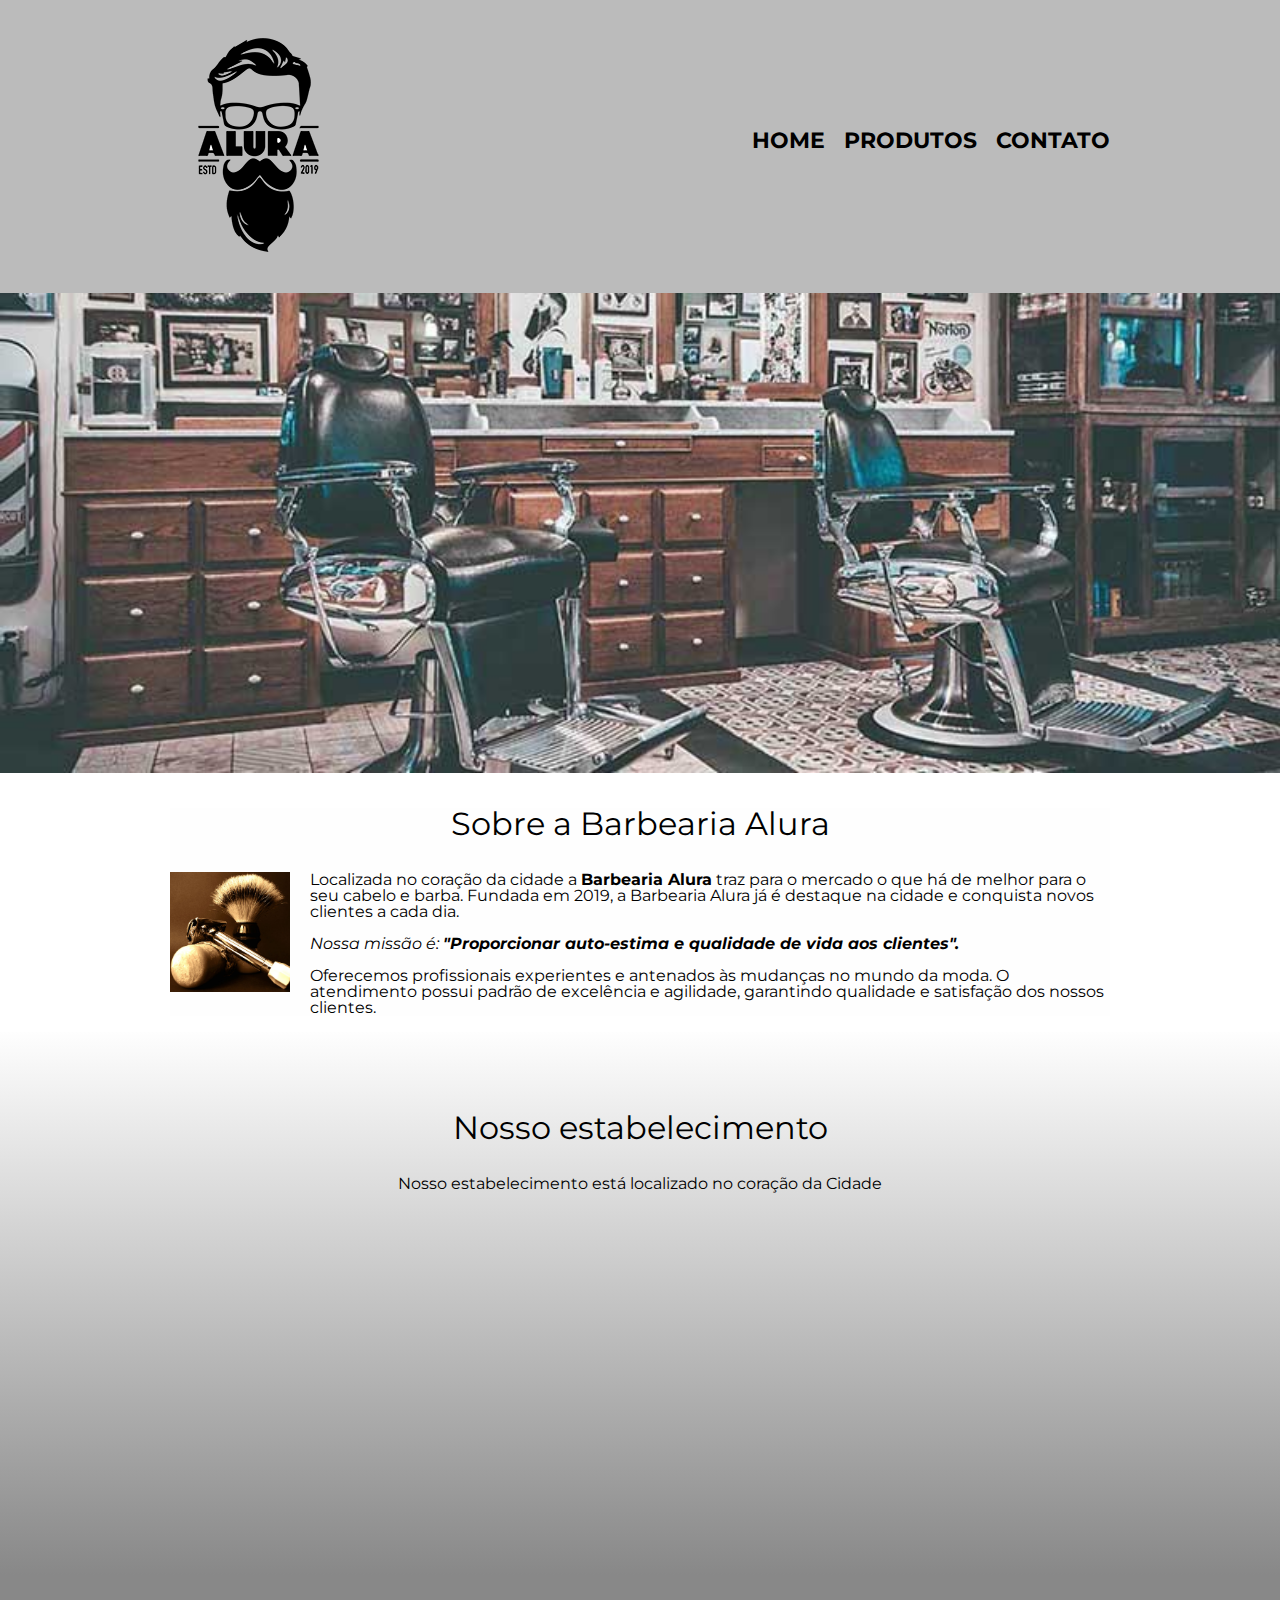
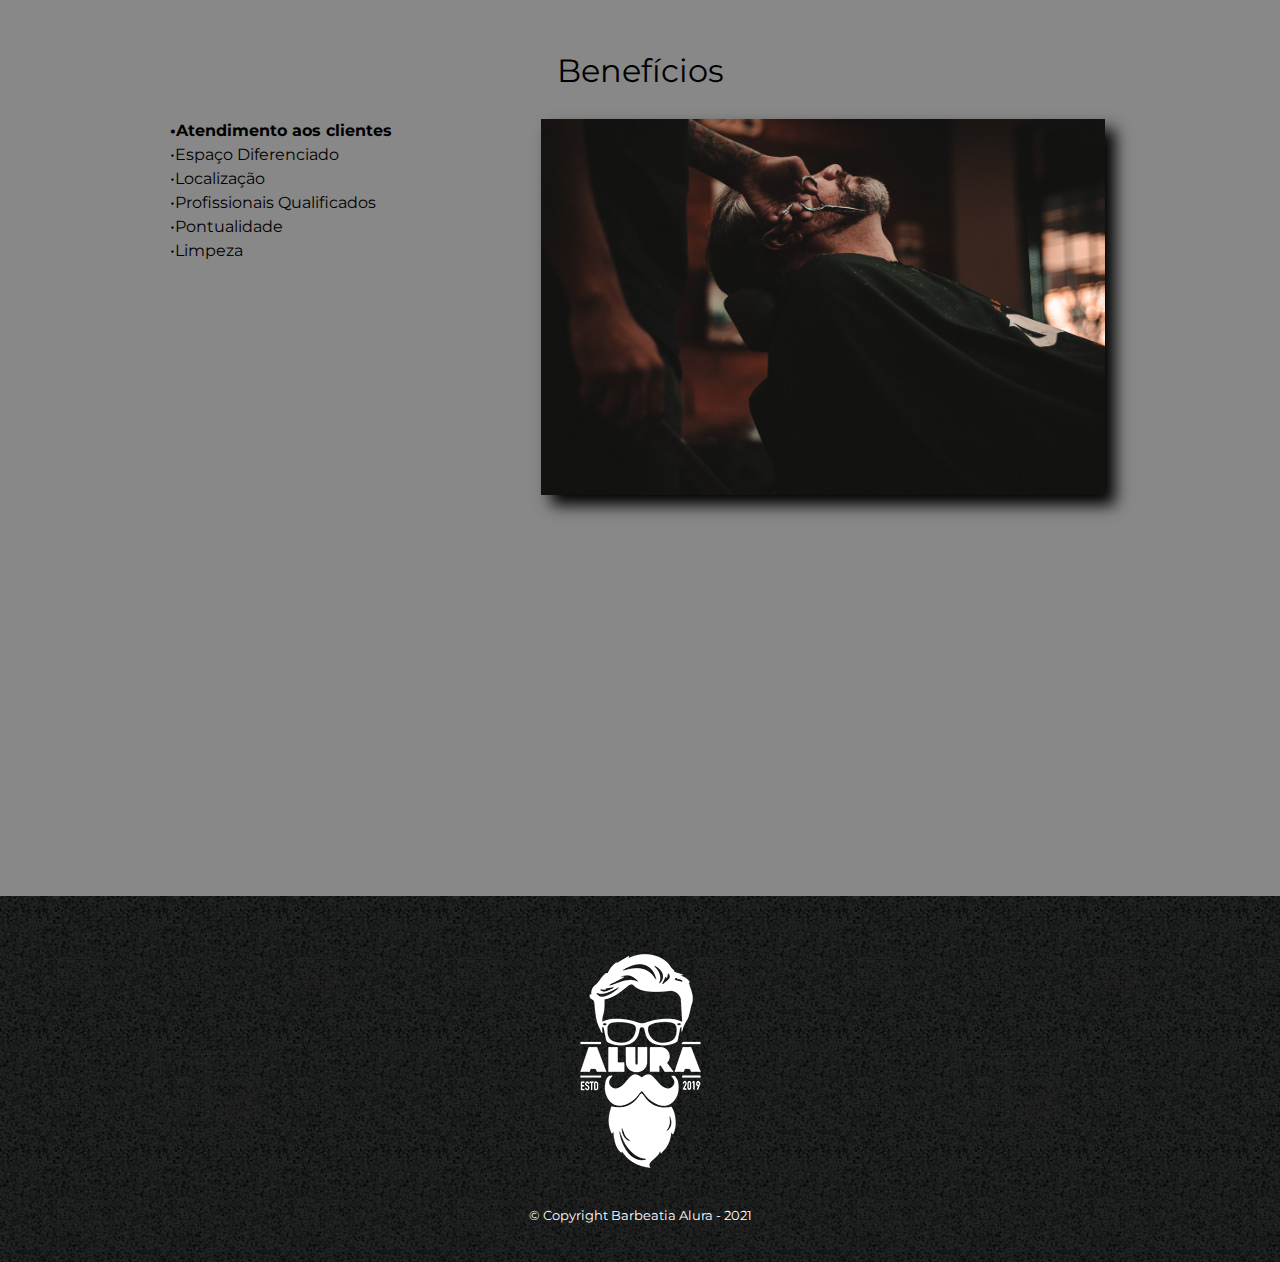
<file: index.html>
<!DOCTYPE html>
<html lang="pt-br">
    <head>
        <link rel="stylesheet" href="reset.css">
        <meta charset="UTF-8">
        <meta name="viewport" content="width=device-width">
        <title>Barbearia Alura</title>
        <link rel="stylesheet" href="style.css">
        <link href="https://fonts.googleapis.com/css2?family=Montserrat:wght@100&display=swap" rel="stylesheet">

    </head>

    <body>
        <header>
            <div class="caixa">
                <h1><img src="logo.png" alt="Logo da Barbearia Alura"></h1>
                <nav>
                    <ul>
                        <li><a href="index.html">Home</a></li>
                        <li><a href="produtos.html">Produtos</a></li>
                        <li><a href="contato.html">Contato</a></li>
                    </ul>
                </nav>  
            </div>
        </header>
        <img class="banner" src="banner.jpg">
        <main>
            
            <section class="principal">
                <h2 class="titulo-principal">Sobre a Barbearia Alura</h2>
                <img class="utensilios" src="utensilios.jpg" alt="Utensilios de um Barbeiro">
                <p>Localizada no coração da cidade a <strong>Barbearia Alura</strong>
                    traz para o mercado o que há de melhor para o seu cabelo e barba.
                    Fundada em 2019, a Barbearia Alura já é destaque na cidade e conquista novos clientes a cada dia.</p>
            
                <p id ="missao"><em>Nossa missão é:
                    <strong>"Proporcionar auto-estima e qualidade de vida aos clientes".</strong></em></p>
            
                <p>Oferecemos profissionais experientes e antenados às mudanças no mundo da moda. 
                    O atendimento possui padrão de excelência e agilidade, garantindo qualidade e satisfação dos nossos clientes.</p>
                </section>

                <section class="mapa">
                    <h3 class="titulo-principal">Nosso estabelecimento</h3>
                    <p>Nosso estabelecimento está localizado no coração da Cidade</p>

                    <div class="mapa-conteudo">
                    <iframe src="https://www.google.com/maps/embed?pb=!1m18!1m12!1m3!1d98375.437822636!2d-46.71256588858128!3d-23.607952009130063!2m3!1f0!2f0!3f0!3m2!1i1024!2i768!4f13.1!3m3!1m2!1s0x94ce59541c6c79c3%3A0x36b90a85f0f8cb33!2sGrupo%20Alura!5e0!3m2!1spt-BR!2sbr!4v1626274345630!5m2!1spt-BR!2sbr" width="100%" height="300" style="border:0;" allowfullscreen="" loading="lazy"></iframe>
                    </div>
                </section>



                <div class="cinza">
                <section class="beneficios">
                    <h3 class="titulo-principal">Benefícios</h3>
                    <div class="conteudo-beneficios"></div>
                        <ul class="lista-beneficios">
                            <li class="itens">•Atendimento aos clientes</li>
                            <li class="itens">•Espaço Diferenciado</li>
                            <li class="itens">•Localização</li>
                            <li class="itens">•Profissionais Qualificados</li>
                            <li class="itens">•Pontualidade</li>
                            <li class="itens">•Limpeza</li>
                        </ul>
                        <img class="imagem-beneficios" src="beneficios.jpg">
                  </div>
                  <div class="cinza-video">
                  <div class="video">
                <iframe width="100%" height="315" src="https://www.youtube.com/embed/wcVVXUV0YUY" frameborder="0" allow="accelerometer; autoplay; encrypted-media; gyroscope; picture-in-picture" allowfullscreen></iframe> 
                </div>
            </div>
                </section >
            </div>
        </main>
        <footer>
            <img src="logo-branco.png" alt="Logo da Barbearia Alura">
            <p class="copyright">&copy; Copyright Barbeatia Alura - 2021 </p>
        </footer>
       
    </body>



</html>
</file>
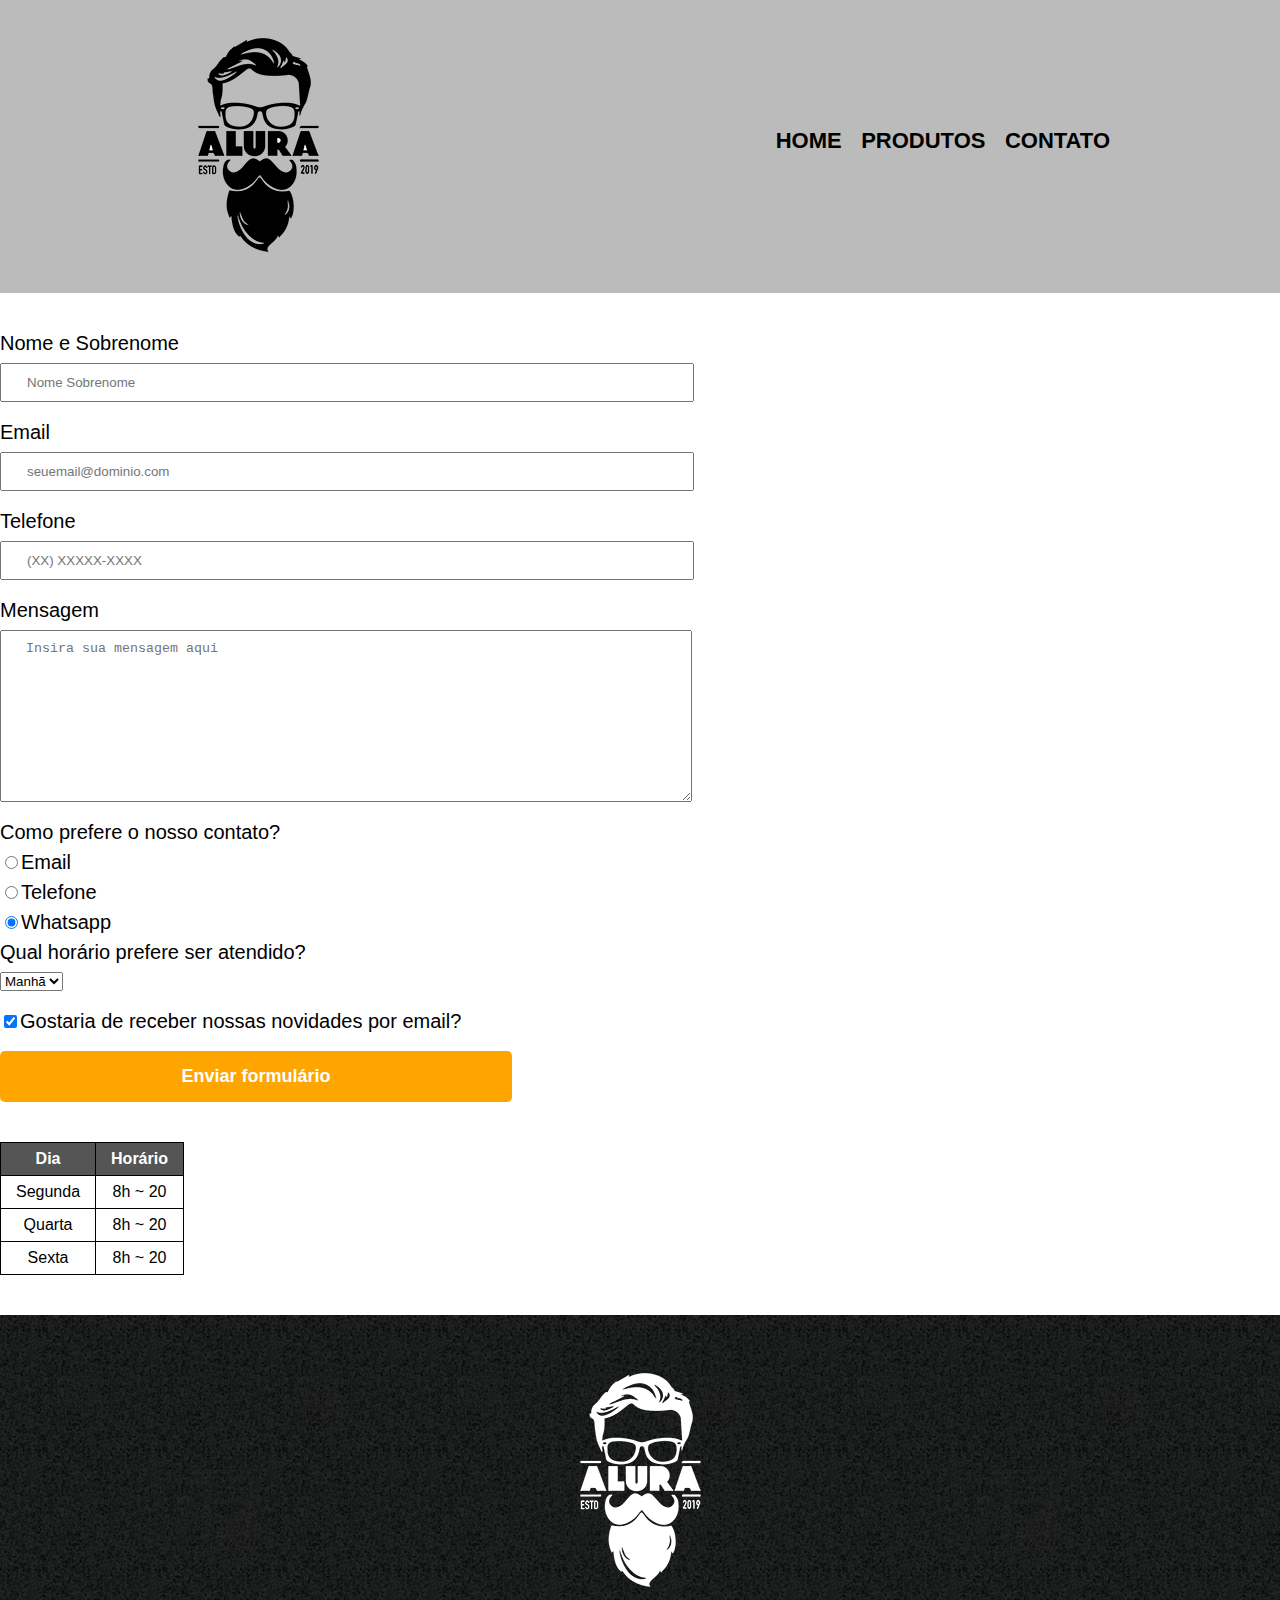
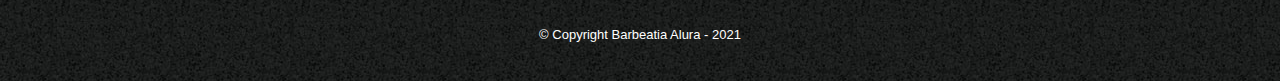
<file: contato.html>
<!DOCTYPE html>
<html lang="pt-br">
    <head>
        <link rel="stylesheet" href="reset.css">
        <meta charset="UTF-8">
        <title>Contato - Barbearia Alura</title>
        <link rel="stylesheet" href="style.css">
    </head>
    <body>
        <header>
            <div class="caixa">
                <h1><img src="logo.png" alt="Logo da Barbearia Alura"></h1>
                <nav>
                    <ul>
                        <li><a href="index.html">Home</a></li>
                        <li><a href="produtos.html">Produtos</a></li>
                        <li><a href="contato.html">Contato</a></li>
                    </ul>
                </nav>  
            </div>
        </header>

        <main>
            <form action="">
                <label for="nomesobrenome">Nome e Sobrenome</label>
                <input type="text" id="nomesobrenome" class="input-padrao" required placeholder="Nome Sobrenome">

                <label for="email">Email</label>
                <input type="email" id="email" class="input-padrao" required placeholder="seuemail@dominio.com">

                <label for="telefone">Telefone</label>
                <input type="tel" id="telefone" class="input-padrao" required placeholder="(XX) XXXXX-XXXX">

                <label for="mensagem">Mensagem</label>
                <textarea id="mensagem" cols="71" rows="10" class="input-padrao" required placeholder="Insira sua mensagem aqui"></textarea>

                <fieldset>
                    <legend>Como prefere o nosso contato?</legend>
                    <label for="radio-email"><input type="radio" name="contato" value="email" id="radio-email">Email</label>
                    

                    <label for="radio-telefone"><input type="radio" name="contato" value="telefone" id="radio-telefone">Telefone</label>
                    

                    <label for="radio-whatsapp"><input type="radio" name="contato" value="whatsapp" id="radio-whatsapp" checked>Whatsapp</label>
                    
                </fieldset>
                <fieldset>
                <legend>Qual horário prefere ser atendido?</legend>
                    <select>
                        <option>Manhã</option>
                        <option>Tarde</option>
                        <option>Noite</option>
                    </select>
                </fieldset>
                <label class="checkbox"><input type="checkbox" checked>Gostaria de receber nossas novidades por email?</label>

                <input type="submit" value="Enviar formulário" class="enviar">
            </form>

            <table>
                <thead>
                    <tr>
                        <th>Dia</th>
                        <th>Horário</th>
                    </tr>
                </thead>
                    <tbody>
                    <tr>
                        <td>Segunda</td>
                        <td>8h ~ 20</td>
                    </tr>
                    <tr>
                        <td>Quarta</td>
                        <td>8h ~ 20</td>
                    </tr>
                    <tr>
                        <td>Sexta</td>
                        <td>8h ~ 20</td>
                    </tr>
            </tbody>
            </table>
        </main>

        <footer>
            <img src="logo-branco.png" alt="Logo da Barbearia Alura">
            <p class="copyright">&copy; Copyright Barbeatia Alura - 2021 </p>
        </footer>

    </body>
</html>
</file>
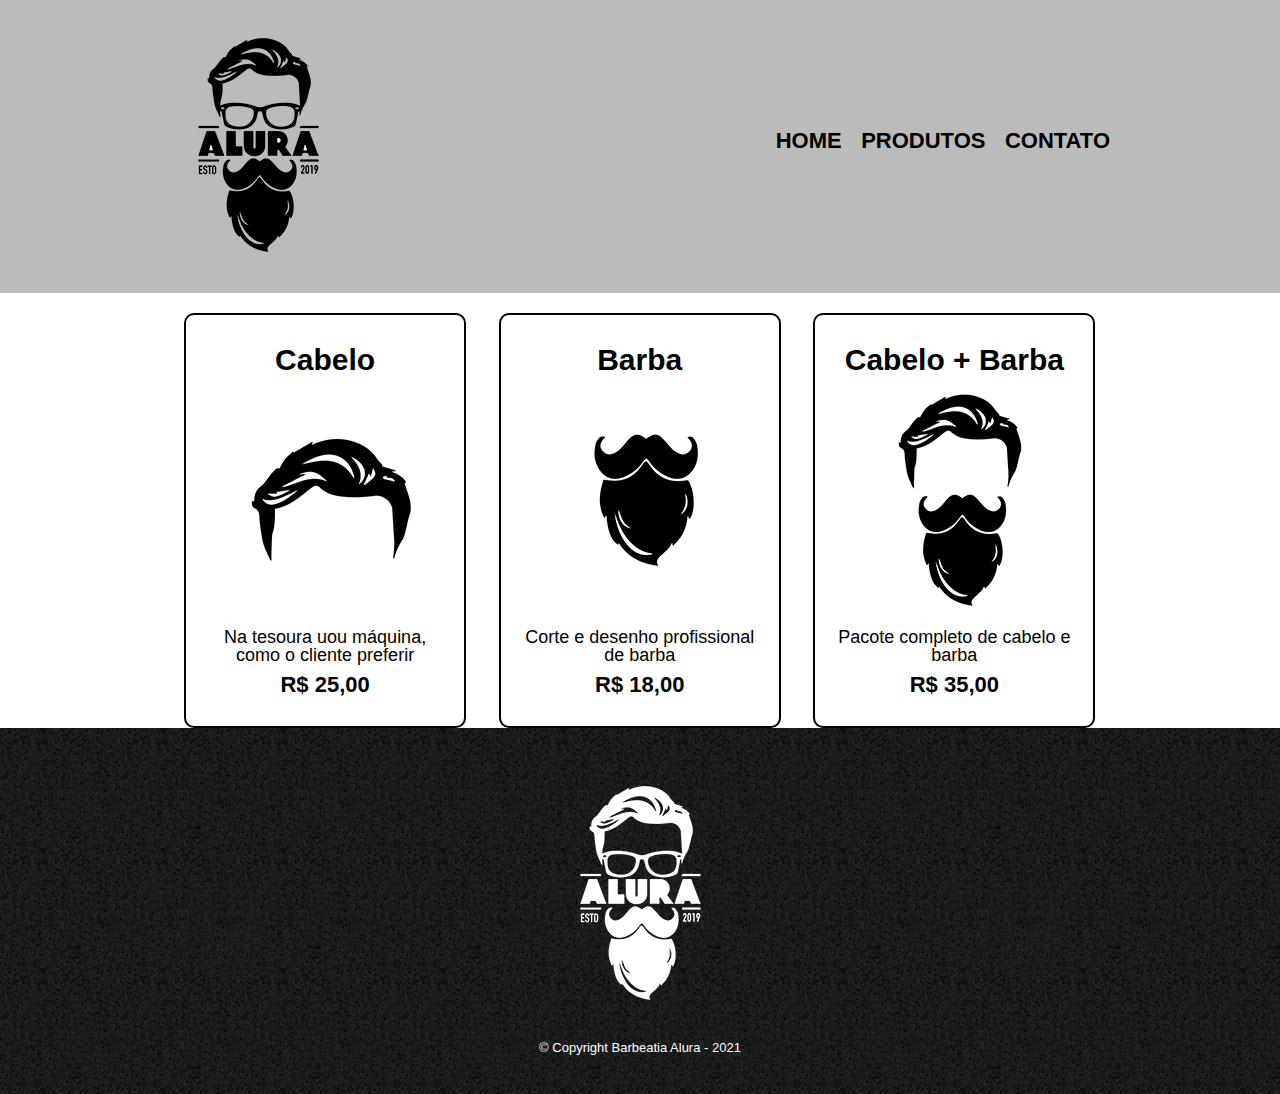
<file: produtos.html>
<!DOCTYPE html>
<html lang="pt-br">
    <head>
        <link rel="stylesheet" href="reset.css">
        <meta charset="UTF-8">
        <title>Produtos - Barbearia Alura</title>
        <link rel="stylesheet" href="style.css">
    </head>
    <body>
        <header>
            <div class="caixa">
                <h1><img src="logo.png"></h1>
                <nav>
                    <ul>
                        <li><a href="index.html">Home</a></li>
                        <li><a href="produtos.html">Produtos</a></li>
                        <li><a href="contato.html">Contato</a></li>
                    </ul>
                </nav>  
            </div>
        </header>

        <main>
            <ul class="produtos">
                <li>
                    <h2>Cabelo</h2>
                    <img src="cabelo.jpg">
                    <p class="produto-descricao">Na tesoura uou máquina, como o cliente preferir</p>
                    <p class="produto-preco">R$ 25,00</p>
                </li>    
                <li>
                    <h2>Barba</h2>
                    <img src="barba.jpg">
                    <p class="produto-descricao">Corte e desenho profissional de barba</p>
                    <p class="produto-preco">R$ 18,00</p>
                </li>    
                <li>
                    <h2>Cabelo + Barba</h2>
                    <img src="cabelo+barba.jpg">
                    <p class="produto-descricao">Pacote completo de cabelo e barba</p>
                    <p class="produto-preco">R$ 35,00</p>
                </li>
            </ul>       
        </main>

        <footer>
            <img src="logo-branco.png">
            <p class="copyright">&copy; Copyright Barbeatia Alura - 2021 </p>
        </footer>

    </body>
</html>
</file>
<file: style.css>
body{
    font-family: 'Montserrat', sans-serif;
    
}

header{
    background: #BBBBBB;
    padding: 20px 0;
}
.caixa{
    width: 940px;
    position: relative;
    margin: 0 auto;
}

nav{
    position: absolute;
    top: 110px;
    right: 0;
}

nav li{
    display: inline;
    margin-left: 15px;
}

nav a{
    text-transform: uppercase;
    color: black;
    font-weight: bold;
    font-size: 22px;
    text-decoration: none;
}

nav a:hover{
    color: #C78C19;
    text-decoration: underline;
}

.produtos{
    width: 940px;
    margin: 0 auto;
    margin-top: 20px;
}

.produtos li{
    display: inline-block;
    text-align: center;
    width: 30%;
    vertical-align: top;
    padding: 50px 0;
    margin: 0 1.5%;
    padding: 30px 20px;
    box-sizing: border-box;
    border: 2px solid black;
    border-radius: 10px;
}

.produtos li:hover{
    border-color: #C78C19;
    
}

.produtos li:active{
    border-color: green;
}

.produtos li:hover h2{
    font-size: 34px;
}

.produtos h2{
    font-size: 30px;
    font-weight: bold;
}

.produto-descricao{
    font-size: 18px;

}

.produto-preco{
    font-size: 22px;
    font-weight: bold;
    margin: 10px 0 0 ;
}

footer{
 
    text-align: center;
    background: url("bg.jpg");
    padding: 40px 0;
}

.copyright{
    color: white;
    font-size: 13px;
    margin-top: 20px;
}

main{
    
}

form{
    margin: 40px 0;
}
form label,form legend{
    display: block;
    font-size: 20px;
    margin: 0 0 10px;
}

.input-padrao{
    display: block;
    margin: 0 0 20px;
    padding: 10px 25px;
    width: 50%;
}

.checkbox{
    margin: 20px 0;
}

.enviar{
    width: 40%;
    padding: 15px 0;
    background: orange;
    color: white;
    font-weight: bold;
    font-size: 18px;
    border: none;
    border-radius: 5px;
    transition: 0.5s all;
    cursor: pointer;
}

.enviar:hover{
    background: darkorange;
    transform: scale(1.2);
    
}

table{
    margin: 20px 0 40px;
}

thead{
    background: #555555;
    color: white;
    font-weight: bold;
}

td, th{
    border: 1px solid black;
    padding: 8px 15px;
    text-align: center;
}

/* cs da página inicial*/
.principal{
    background: #FEFEFE;
    width: 940px;
    margin: 0 auto;
}

.banner{
    width: 100%;
}

.titulo-principal{
    text-align: center;
    font-size: 2em;
    margin: 1em 0 1em;
    clear: left;
}

.principal p {
    margin: 0 0 1em;
}

.principal strong{
    font-weight: bold;
}

.principal em{
    font-style: italic;
}

.utensilios{
    width: 120px;
    float: left;
    margin: 0 20px 20px 0;
}

.beneficios{
    padding: 3em 0 ;
    background: #888888;
    width: 940px;
    margin: 0 auto;
    

}

.conteudo-beneficios{
    width: 640px;
    margin: 0 auto;
    width: 940px;
    margin: 0 auto;
}

.itens{
    line-height: 1.5;
}

.itens:first-child{
    font-weight: bold;
}

.lista-beneficios{
    width: 39%;
    display: inline-block;
    vertical-align: top;
}

.imagem-beneficios{
    width: 60%;
    opacity: 1;
    box-shadow: 10px 10px 15px black;
    transition: 400ms all;
    
}

.imagem-beneficios:hover{
    opacity: 0.3;
}

.mapa{
    padding: 3em 0 ;
    background: linear-gradient(#FEFEFE,#888888);
}

.mapa-conteudo{
    width: 940px;
    margin: 0 auto;
}

.mapa p{
    margin: 0 0 2em;
    text-align: center;
}

.video{
    width: 560px;
    margin:  auto;
    padding: 0 0 2em 0;
    

}
.cinza{
    background: #888888;
}

.cinza-video{
    background: #888888;
}
@media screen and (max-width: 480px){
    .caixa, .principal, .conteudo-beneficios, .mapa-conteudo, .video, .cinza, .beneficios{
        width: auto;
    }
    h1{
        text-align: center;
    }

    nav{
        position: static;
        text-align: center;
    }
    .lista-beneficios, .imagem-beneficios{
        width: 100%;
        text-align: center;
    }
}
</file>
